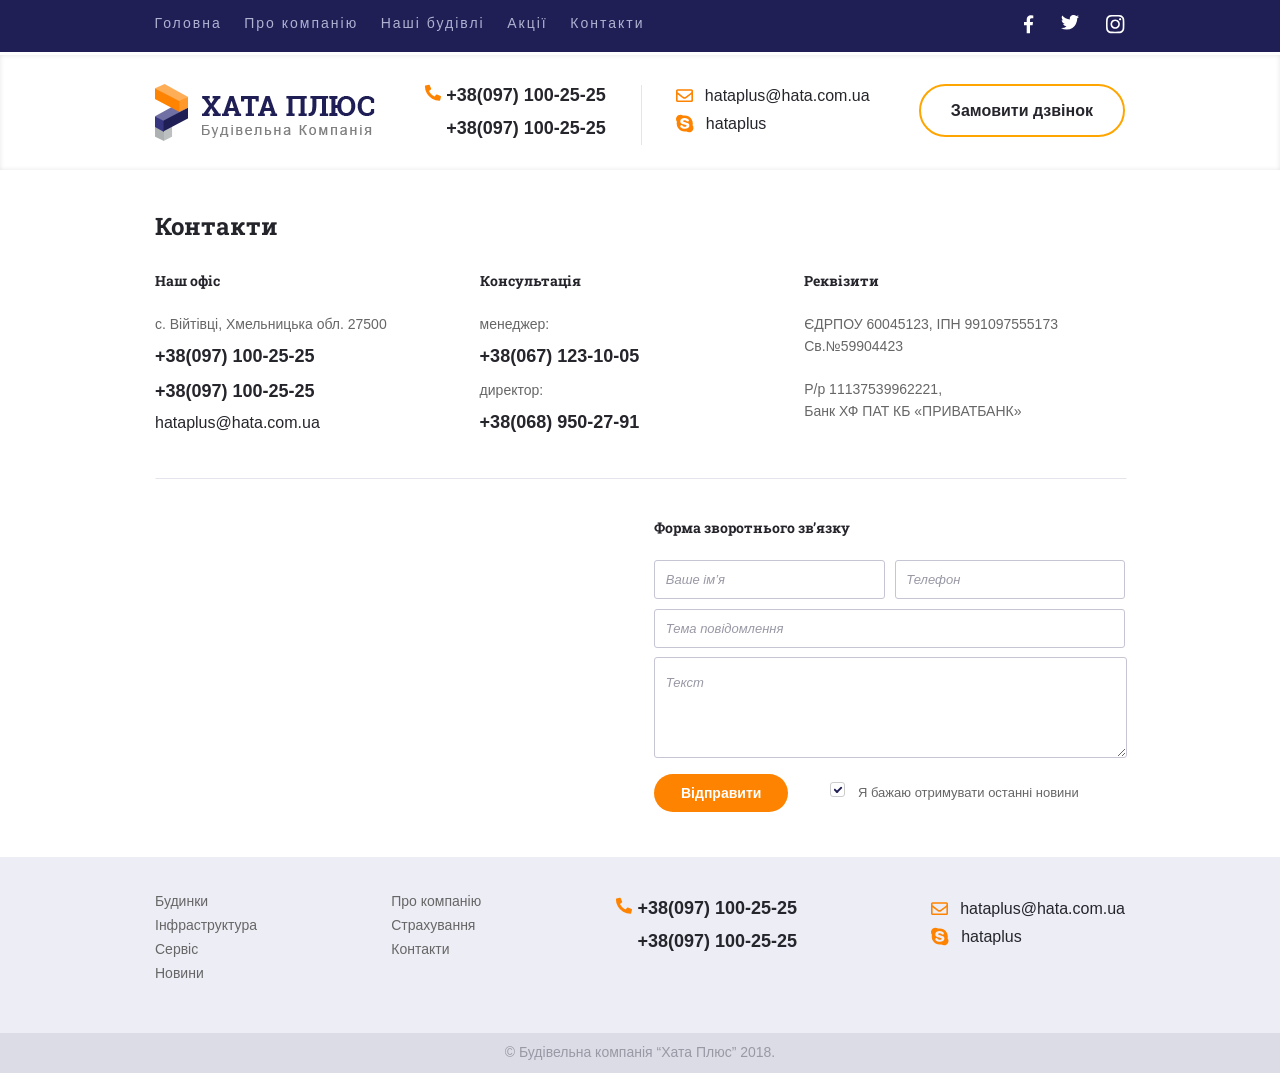
<file: hata_contacts.html>
<!DOCTYPE html>
<html lang="uk">

<head>
    <meta charset="UTF-8">
    <meta name="viewport" content="width=device-width, initial-scale=1.0">
    <title>Our contacts</title>
    <link rel="stylesheet" href="css/style.css">
</head>

<body>
    <div id="blury"></div>
    <div id="black_bg"></div>
    <header>
        <div class="head_line flex-between">
            <div class="gap menu">
                <nav>
                    <ul id="menu" class="flex-between nav">
                        <li id="cancel"><a href="javascript:void(0)">X</a></li>
                        <li><a href="index.html">Головна</a></li>
                        <li><a href="index.html">Про компанію</a></li>
                        <li>
                            <a id="btn" href="hata_prise.html">Наші будівлі</a>
                            <ul id='submenu' class="submenu">
                                <li><a href="hata_prise.html">Таунхауси</a></li>
                                <li><a href="hata_prise.html">Пентхауси</a></li>
                                <li><a href="hata_prise.html">Котеджі</a></li>
                                <li><a id="subbtn" href="hata_prise.html">Собачі будки</a>
                                    <ul id='subsubmenu' class="subsubmenu">
                                        <li><a href="hata_prise.html">Елітні будки</a></li>
                                        <li><a href="hata_prise.html">Для чіхуахуа</a></li>
                                        <li><a href="hata_prise.html">Вольєри</a></li>
                                        <li><a href="hata_prise.html">Халабуди</a></li>
                                        <li><a href="javascript:void(0)" id="cancelsubsub">x</a></li>
                                    </ul>
                                </li>
                                <li><a href="javascript:void(0)" id="cancelsub">x</a></li>
                            </ul>
                        </li>
                        <li><a href="index.html">Акції</a></li>
                        <li><a href="hata_contacts.html">Контакти</a></li>
                    </ul>
                </nav>
                <div class="media">
                    <div>
                        <a href="#">
                            <svg version="1.2" xmlns="http://www.w3.org/2000/svg" viewBox="0 0 10 19" width="10"
                                height="19">
                                <path class="a"
                                    d="m2.7 18.2h3.3v-8h2.6l0.4-3.2h-3v-2.2q0-0.8 0.3-1.1 0.3-0.5 1.3-0.5h1.7v-2.8q-1-0.2-2.5-0.2-1.8 0-3 1.2-1.1 1.1-1.1 3.1v2.5h-2.7v3.2h2.7z" />
                            </svg>
                        </a>
                    </div>
                    <div>
                        <a href="#">
                            <svg version="1.2" xmlns="http://www.w3.org/2000/svg" viewBox="0 0 18 15" width="18"
                                height="15">
                                <path class="a"
                                    d="m16.1 3.6q1.1-0.8 1.9-1.9-1.1 0.4-2.1 0.6 1.2-0.8 1.6-2.1-1.1 0.7-2.3 0.9-0.6-0.5-1.3-0.8-0.6-0.4-1.5-0.4-0.9 0-1.8 0.5-0.8 0.5-1.3 1.4-0.5 0.8-0.5 1.8 0 0.5 0.1 0.9-2.3-0.1-4.3-1.2-2-1-3.3-2.7-0.6 0.9-0.6 1.9 0 0.9 0.5 1.7 0.5 0.8 1.2 1.4-0.9-0.1-1.7-0.5 0 1.3 0.9 2.4 0.8 1 2.1 1.3-0.5 0.1-1 0.1-0.3 0-0.7-0.1 0.4 1.1 1.3 1.8 1 0.8 2.2 0.8-2.1 1.5-4.6 1.5-0.5 0-0.9 0 2.6 1.7 5.7 1.7 3.2 0 5.7-1.7 2.3-1.5 3.5-4 1.3-2.3 1.3-4.8 0-0.4-0.1-0.5z" />
                            </svg>
                        </a>
                    </div>
                    <div>
                        <a href="#">
                            <svg version="1.2" xmlns="http://www.w3.org/2000/svg" viewBox="0 0 19 19" width="19"
                                height="19">
                                <path class="a"
                                    d="m9.2 4.4q1.3 0 2.3 0.6 1.1 0.7 1.8 1.8 0.6 1.1 0.6 2.3 0 1.3-0.6 2.4-0.7 1.1-1.8 1.7-1 0.6-2.3 0.6-1.3 0-2.4-0.6-1.1-0.6-1.7-1.7-0.6-1.1-0.6-2.4 0-1.2 0.6-2.3 0.6-1.1 1.7-1.8 1.1-0.6 2.4-0.6zm0 7.8q1.3 0 2.2-0.9 0.9-0.9 0.9-2.2 0-1.2-0.9-2.1-0.9-1-2.2-1-1.3 0-2.2 1-0.9 0.9-0.9 2.1 0 1.3 0.9 2.2 0.9 0.9 2.2 0.9zm6-8q0-0.4-0.3-0.8-0.3-0.3-0.8-0.3-0.4 0-0.8 0.3-0.3 0.4-0.3 0.8 0 0.5 0.3 0.8 0.4 0.3 0.8 0.3 0.5 0 0.8-0.3 0.3-0.3 0.3-0.8zm3.1 1.1q0.1 1.2 0.1 3.8 0 2.7-0.1 3.9 0 1.1-0.3 2-0.4 1-1.2 1.8-0.7 0.7-1.7 1.1-0.9 0.3-2.1 0.4-1.1 0-3.8 0-2.7 0-3.8 0-1.2-0.1-2.1-0.4-1-0.4-1.8-1.1-0.7-0.8-1.1-1.8-0.3-0.9-0.3-2-0.1-1.2-0.1-3.9 0-2.6 0.1-3.8 0-1.2 0.3-2 0.4-1.1 1.1-1.8 0.8-0.8 1.8-1.2 0.9-0.2 2.1-0.3 1.1-0.1 3.8-0.1 2.7 0 3.8 0.1 1.2 0.1 2.1 0.3 1 0.4 1.7 1.2 0.8 0.7 1.2 1.8 0.3 0.8 0.3 2zm-1.9 9.2q0.2-0.7 0.3-2.2 0-0.9 0-2.5v-1.3q0-1.7 0-2.6-0.1-1.5-0.3-2.2-0.5-1.3-1.8-1.8-0.7-0.2-2.2-0.3-0.9 0-2.6 0h-1.3q-1.6 0-2.5 0-1.5 0.1-2.2 0.3-1.3 0.5-1.8 1.8-0.2 0.7-0.3 2.2-0.1 0.9-0.1 2.6v1.3q0 1.6 0.1 2.5 0.1 1.5 0.3 2.2 0.5 1.3 1.8 1.8 0.7 0.2 2.2 0.3 0.9 0.1 2.5 0.1h1.3q1.7 0 2.6-0.1 1.5-0.1 2.2-0.3 1.3-0.5 1.8-1.8z" />
                            </svg>
                        </a>
                    </div>
                </div>
            </div>
            <div id="burger_container">
                <span id="burger"></span>
            </div>
        </div>
    </header>
    <main>
        <div class="fixed">
            <div class="contact">
                <div class="gap wrap main_contact wrapper">
                    <div class="one">
                        <a href="">
                            <picture>
                                <source src="img/logo.webp" type="image/webp">
                                <img src="img/logo.png" alt="logo">
                            </picture>
                        </a>
                    </div>
                    <div class="gap wrap flex-between center">
                        <div class="two phone flex-between">
                            <div class="column-gap">
                                <p class="items-center"><a href="+380971002525"><img src="img/phone.svg" alt="phone">
                                        +38(097) 100-25-25</a></p>
                                <p><a href="+380971002525">+38(097) 100-25-25</a></p>
                            </div>
                        </div>
                        <div><span class="line"></span></div>
                        <div class="three email column-gap">
                            <p><a href="mailto:hataplus@hata.com.ua"><img src="img/email.svg"
                                        alt="email">hataplus@hata.com.ua</a>
                            </p>
                            <p><a href="skype:hataplus"><img src="img/skype.svg" alt="skype">hataplus</a></p>
                        </div>
                    </div>
                    <div class="order_call four">
                        <a href="" id="order_call">Замовити дзвінок</a>
                        <div class="popup wrapper" id="popup">
                            <h2>Замовити дзвінок</h2>
                            <div class="inputs">
                                <form action="send.php" method="post">
                                    <label for=""><input type="text" name="name" placeholder="Ваше ім’я" required></label>
                                    <label for=""><input type="text" name="phone" placeholder="Телефон" required></label>
                                    <button class="button" type="submit">Відправити</button>
                                </form>
                            </div>
                            <a href="" id="order_cancel">x</a>
                        </div>
                    </div>
                </div>
            </div>
        </div>
        <section class="main-contact wrapper">
            <h1>Контакти</h1>
            <div class="wrap submain-contact">
                <div class="submain">
                    <h3>Наш офіс</h3>
                    <p>с. Війтівці, Хмельницька обл. 27500</p>
                    <p class="phone first-phone"><a href="tel:+380971002525">+38(097) 100-25-25</a></p>
                    <p class="phone"><a href="tel:+380971002525">+38(097) 100-25-25</a></p>
                    <p class="email"><a href="mailto:hataplus@hata.com.ua">hataplus@hata.com.ua</a></p>
                </div>
                <div class="submain">
                    <h3>Консультація</h3>
                    <p>менеджер:</p>
                    <p class="phone"><a href="tel:+380671231005">+38(067) 123-10-05</a></p>
                    <p class="consultation">директор:</p>
                    <p class="phone"><a href="tel:+380689502791">+38(068) 950-27-91</a></p>
                </div>
                <div class="submain recvisit">
                    <h3>Реквізити</h3>
                    <p>ЄДРПОУ 60045123, ІПН 991097555173 <br>
                        Св.№59904423</p>
                    <p>Р/р 11137539962221, <br>
                        Банк ХФ ПАТ КБ «ПРИВАТБАНК»</p>
                </div>
                <div class="lin">
                    <hr>
                </div>
            </div>
            <div class="map gap wrap">
                <div class="mapz">
                    <iframe
                        src="https://www.google.com/maps/d/embed?mid=160RWnFO7yUs3nccVCtgTUdUiX85VIrI&ehbc=2E312F"></iframe>
                </div>
                <div class="form">
                    <h3>Форма зворотнього зв’язку</h3>
                    <form action="form.php" method="post">
                        <div class="flex-between phones">
                            <label for="" class="nameee"><input type="text" name="name" placeholder="Ваше ім’я"
                                    required></label>
                            <label for="" class="nameee"><input type="text" name="phone" placeholder="Телефон"
                                    required></label>
                        </div>
                        <label for=""><input class="theme" type="text" name="theme" placeholder="Тема повідомлення" required></label>
                        <textarea class="text" placeholder="Текст" name="comment" id=""></textarea>
                        <div class="items-center wrap gap">
                            <button class="button" type="submit">Відправити</button>
                            <label>
                                <span class="parent">
                                    <input type="checkbox" name="allow" checked>
                                    <img src="img/galka.svg" alt="galka">
                                </span>
                                Я бажаю отримувати останні новини
                            </label>
                        </div>
                    </form>
                </div>
            </div>
        </section>
    </main>
    <footer>
        <div class="wrap gap wrapper footer_line">
            <div class="about">
                <nav>
                    <ul>
                        <li>
                            <a href="#">Будинки</a>
                        </li>
                        <li>
                            <a href="#">Інфраструктура</a>
                        </li>
                        <li>
                            <a href="#">Сервіс</a>
                        </li>
                        <li>
                            <a href="#">Новини</a>
                        </li>
                    </ul>
                </nav>
            </div>
            <div class="about">
                <nav>
                    <ul>
                        <li>
                            <a href="#">Про компанію</a>
                        </li>
                        <li>
                            <a href="#">Страхування</a>
                        </li>
                        <li>
                            <a href="#">Контакти</a>
                        </li>
                    </ul>
                </nav>
            </div>
            <div class="phone flex-between">
                <div class="column-gap">
                    <p><a href="+380971002525"><img src="img/phone.svg" alt="phone"> +38(097) 100-25-25</a></p>
                    <p><a href="+380971002525">+38(097) 100-25-25</a></p>
                </div>
            </div>
            <div class="email column-gap">
                <p><a href="mailto:hataplus@hata.com.ua"><img src="img/email.svg" alt="email">hataplus@hata.com.ua</a>
                </p>
                <p><a href="skype:hataplus"><img src="img/skype.svg" alt="skype">hataplus</a></p>
            </div>
        </div>
        <div class="footer_bottom">
            <p>© Будівельна компанія “Хата Плюс” 2018.</p>
        </div>
    </footer>
    <script src="js/script.js">
        javascript: void(0)
    </script>
</body>

</html>
</file>
<file: css/style.css>
@font-face {
    font-family: 'Roboto Slab';
    src: url('../fonts/RobotoSlab-Regular.woff2') format('woff2'),
        url('../fonts/RobotoSlab-Regular.woff') format('woff'),
        url('../fonts/RobotoSlab-Regular.ttf') format('truetype');
    font-weight: normal;
    font-style: normal;
    font-display: swap;
}

@font-face {
    font-family: 'Roboto Slab';
    src: url('../fonts/RobotoSlab-Medium.woff2') format('woff2'),
        url('../fonts/RobotoSlab-Medium.woff') format('woff'),
        url('../fonts/RobotoSlab-Medium.ttf') format('truetype');
    font-weight: 500;
    font-style: normal;
    font-display: swap;
}

@font-face {
    font-family: 'Roboto Slab';
    src: url('../fonts/RobotoSlab-Bold.woff2') format('woff2'),
        url('../fonts/RobotoSlab-Bold.woff') format('woff'),
        url('../fonts/RobotoSlab-Bold.ttf') format('truetype');
    font-weight: bold;
    font-style: normal;
    font-display: swap;
}

* {
    padding: 0;
    margin: 0;
}

.wrapper {
    margin: 0 auto;
    max-width: 970px;
    padding: 0 15px;
}

html {
    font-size: 0.8px;
}

body {
    font-family: "Arial";
}

span {
    display: block;
}

.flex-between {
    display: flex;
    justify-content: space-between;
}

.center {
    display: flex;
    justify-content: center;
}

.items-center {
    display: flex;
    align-items: center;
}

#black_bg {
    display: none;
    position: fixed;
    top: 0;
    left: 0;
    width: 100%;
    height: 100%;
    background-color: rgba(0, 0, 0, 0.3);
    backdrop-filter: blur(4px);
    z-index: 2;
}

.gap {
    gap: 15px;
}

h1,
h2,
h3 {
    font-family: "Roboto Slab";
}

ul {
    list-style: none;
}

a {
    display: inline-block;
    cursor: url(../img/cursor.cur), default;
    text-decoration: none;
    transition: all 1s ease;
}

sup {
    font-size: 12px;
}

hr {
    width: 100%;
    border: 1px solid #fff;
    border-top: 1px solid #e4e4ec;
}

.wrap {
    display: flex;
    flex-wrap: wrap;
}

.head_line {
    padding: 15px 7px;
    max-height: 55px;
    background-color: #1f1f56;
    position: fixed;
    top: 0;
    left: 0;
    width: 100%;
    z-index: 3;
}

.head_line ul {
    gap: 20px;
}

.head_line li {
    max-height: 55px;
}

.head_line a {
    font-size: 14px;
    letter-spacing: 2px;
    color: #b1b1d2;
}

.head_line a:hover {
    color: orange;
}

.media {
    display: flex;
    justify-content: start;
    gap: 27px;
    width: 100%;
}

.media svg {
    fill: #fff;
    transition: all 1s ease;
}

.media a svg:hover {
    fill: #fd8300;
}

.menu {
    gap: 0px;
    max-width: 970px;
    padding: 0 15px;
}

.menu nav {
    position: fixed;
}

#btn {
    position: relative;
}

.nav a {
    display: block;
    max-width: 120px;
}

.submenu {
    top: 160rem;
}

.subsubmenu {
    top: 330rem;
}

.submenu,
.subsubmenu {
    display: none;
    position: absolute;
    width: 125px;
}

.submenu a,
.subsubmenu a {
    background-color: #e4e4ec;
    padding: 3px 10px;
    font-size: 12px;
    letter-spacing: 2px;
    line-height: 24px;
    color: #25252c;
}

.subsubmenu li:hover>a {
    color: #ffffff;
    background-color: #fd8300;
}

.submenu li:hover>a {
    color: #ffffff;
    background-color: #fd8300;
}

#cancelsub,
#cancelsubsub {
    background-color: transparent;
    position: absolute;
    right: -25px;
    bottom: 0px;
}

.submenu li:not(:first-child):not(:last-child) {
    border-top: 1px solid #d1d1dc;
    max-width: 150rem;
}

.submenu>li:first-child>a {
    border-radius: 3px 3px 0 0;
}

.submenu>li:nth-child(4)>a {
    border-radius: 0 0 3px 3px;
}

.subsubmenu>li:first-child>a {
    border-radius: 3px 3px 0 0;
}

.subsubmenu>li:nth-child(4)>a {
    border-radius: 0 0 3px 3px;
}

.menu ul {
    justify-content: start;
    padding: 20rem 0 0 20rem;
    gap: 40rem;
}

#menu {
    position: fixed;
    width: 60vw;
    height: 100vh;
    top: 0;
    left: -100%;
    background-color: #274569;
    z-index: 3;
    transition: all 1s ease;
    flex-direction: column;
}

#cancel {
    position: absolute;
    top: 15px;
    right: 15px;
}

#burger,
#burger:before,
#burger:after {
    width: 50px;
    height: 5px;
    background-color: #fff;
}

#burger_container {
    display: block;
    padding-right: 15px;
}

#burger {
    width: 50px;
    height: 5px;
    background-color: #fff;
    transform: translateY(150%);
}

#burger:before,
#burger:after {
    content: "";
    position: absolute;
    left: 0;
}

#burger:before {
    top: -10px;
}

#burger:after {
    bottom: -10px
}

.column-gap {
    display: flex;
    flex-direction: column;
    row-gap: 12px;
}

.line {
    position: relative;
    padding: 0px 20px 0px;
    display: none;
}

.line::before {
    content: "";
    position: absolute;
    height: 60px;
    width: 1px;
    background-color: #e4e4ec;
}

.phone a {
    font-size: 18px;
    color: #25252c;
    font-weight: bold;
}

.phone a:hover {
    color: orange;
}

.phone p:last-child {
    padding-left: 22px;
    margin-bottom: 22px;
}

.email {
    padding-top: 5px;
}

.email img {
    padding-right: 12px;
}

.email a {
    display: flex;
    align-items: center;
    font-size: 16px;
    line-height: 0.7em;
    color: #25252c;
}

.email a:hover {
    text-decoration: underline;
}


.fixed {
    padding-top: 50px;
}

.main_contact {
    padding: 29px 15px;
    margin-bottom: 30px;
    display: flex;
    justify-content: center;
}

.contact {
    box-shadow: inset 0 0 5px rgba(0, 0, 0, 0.1);
}

.main_contact .order_call a {
    display: flex;
    align-items: center;
    font-size: 16px;
    line-height: 0.7em;
    color: #25252c;
    font-weight: bold;
    border: orange solid 2px;
    border-radius: 30px;
    padding: 19px 30px;
}

.main_contact .order_call a:hover {
    color: orange;
    background-color: #25252c;
}

.main_info {
    display: flex;
    align-items: center;
    box-sizing: border-box;
    padding: 60px 0;
    background: #25252c url(../img/main.png) center/cover no-repeat;
    width: 100%;
    max-height: 300px;
}

.main_info h1 {
    text-align: center;
    font-size: 30px;
    letter-spacing: 2px;
    line-height: 1.2em;
    text-transform: uppercase;
    color: #fff;
    font-weight: 700;
}

.main_information {
    font-size: 14px;
    line-height: 24px;
    color: #ffffff;
    text-align: center;
    padding-top: 12px;
}

.info {
    font-size: 40px;
    color: #fd8300;
    font-weight: bold;
    text-align: center;
}

.information {
    justify-content: center;
    padding-top: 15px;
    align-items: flex-end;
}

.information p:last-child {
    font-size: 24px;
    color: #fd8300;
    font-weight: bold;
    text-align: center;
    padding-bottom: 5px;
}

.company {
    flex-direction: column-reverse;
    align-items: center;
    padding-top: 40px;
    padding-bottom: 47px;
}

.about_us {
    max-width: 669px;
    padding: 15px 15px 25px 15px;
}

.hataplus {
    padding-bottom: 34px;
}

.hataplus h2 {
    font-size: 30px;
    line-height: 1.25em;
    color: #24242b;
    font-weight: bold;
    padding-bottom: 13px;
}

.hataplus p {
    font-size: 14px;
    line-height: 1.6em;
    color: #666666;
    padding-top: 15px;
}

.p {
    padding-bottom: 25px;
}

.hataplus a {
    font-size: 14px;
    line-height: 0.58em;
    color: #fd8300;
    font-weight: bold;
    position: relative;
}

.slow_line a::before {
    position: absolute;
    content: "";
    bottom: 0;
    width: 0;
    height: 2px;
    background-color: #fd8300;
    transition: all 0.5s ease;
}

.slow_line a:hover::before {
    content: "";
    width: 100%;
    background-color: #fd8300;
}

.projects {
    padding-top: 30px;
}

.projects h3 {
    padding-bottom: 24px;
    font-size: 24px;
    color: #24242b;
    font-weight: bold;
    text-align: center;
}

.popups {
    display: none;
    position: fixed;
    top: 50%;
    left: 50%;
    transform: translate(-50%, -50%);
    width: 80vw;
    height: auto;
    z-index: 4;
}

.popups img {
    width: 100%;
    height: 100%;
}

.cancel_popup {
    position: absolute;
    top: 20px;
    right: 20px;
    color: #666;
    font-size: 14px;
}

.figures {
    gap: 28px;
    display: flex;
    justify-content: center;
}

.first_figure {
    flex-direction: column;
    align-items: center;
}

figure {
    position: relative;
    max-width: 240px;
    width: 100%;
}

.projects picture {
    display: block;
    width: 100%;
}

.projects img {
    width: 100%;
    object-fit: cover;
}

#image {
    transition: 0.3s;
}

#image.big {
    position: fixed;
}

.projects h4 {
    position: relative;
    padding-top: 15px;
    padding-bottom: 7px;
    font-size: 14px;
    line-height: 0.6em;
    color: #1f1f56;
    font-weight: bold;
}

.projects h4::before {
    position: absolute;
    content: "";
    bottom: 0;
    width: 0;
    height: 2px;
    background-color: #1f1f56;
    transition: all 0.5s ease;
}

.projects h4:hover::before {
    width: 60%;
}

.projects p {
    font-size: 13px;
    line-height: 1.4em;
    color: #9999a6;
}

aside {
    max-height: 600px;
    position: sticky;
}

.categories {
    width: 90%;
}

.categories h3 {
    border-radius: 4px 4px 0px 0px;
    padding: 16px 51px 13px 15px;
    font-size: 16px;
    line-height: 1.7em;
    color: #ffffff;
    font-weight: bold;
    background-color: #1f1f56;
    ;
}

.categories li {
    border-bottom: solid 1px #cecedd;
}

.categories li:last-child {
    border-bottom: #fff solid 0px;
    border-radius: 0px 0px 4px 4px;
}

.inside li {
    border-bottom: #fff solid 0px;
}

.pointer:before {
    content: "";
    position: absolute;
    width: 6px;
    height: 6px;
    border-right: solid 2px #666;
    border-bottom: solid 2px #666;
    right: 14px;
    top: 50%;
    transform: translateY(-50%) rotate(-45deg);
    z-index: 2;
    transition: all 0.5s ease;
}

li:hover>a:before {
    border-color: #ededf5;
    transform: translateY(-50%) rotate(45deg);
}

.categories a {
    position: relative;
    padding: 15px;
    display: block;
    font-size: 14px;
    line-height: 1.6em;
    color: #25252c;
}

.categories li:hover>a {
    color: #fff;
    background-color: #fd8300;
}

.categories li {
    background-color: #e4e4ec;
    transition: all 1s ease;
}

.inside {
    display: none;
}

.inside a {
    padding-left: 30px;
}

.outside a>li:hover {
    color: #fff;
    background-color: #fd8300;
}

.inside li:hover>a {
    color: #666;
    background-color: #cecedd;
}

.outside:hover>.inside {
    display: block;
}

footer {
    background-color: #ededf5;
}

.footer_line {
    justify-content: center;
    padding: 40px 15px;
}

.about li {
    padding-bottom: 15px;
}

.about a {
    font-size: 14px;
    line-height: 0.6em;
    color: #666666;
    transition: all 1s ease;
}

.about a:hover {
    text-decoration: underline;
    color: #fd8300;
}

.footer_bottom {
    padding: 15px;
    display: flex;
    justify-content: center;
    align-items: center;
    background-color: #dcdce6;
}

.footer_bottom p {
    font-size: 14px;
    line-height: 0.7em;
    color: #9999a6;
}

.mainy {
    padding: 15px;
    margin-bottom: 47px;
}

.desc h1 {
    font-size: 27px;
    color: #24242b;
    font-weight: bold;
    padding-bottom: 16px;
}

.desc p {
    max-width: 942px;
    font-size: 16px;
    line-height: 1.6em;
    color: #666666;
    padding-bottom: 27px;
    margin-bottom: 20px;
}

.abouts {
    padding-top: 27px;
}

.table {
    overflow: scroll;
    border-radius: 7px;
}

.price-table {
    min-width: 964rem;
    border-collapse: collapse;
}

.price-table th {
    font-family: "Roboto Slab";
    border: 1px solid #274569;
    background-color: #1f1f56;
    color: white;
    font-size: 14px;
    line-height: 1.6em;
    padding: 6px;
}

.price-table .first {
    text-align: start;
    padding: 0 20px;
    max-height: 70px;
    box-sizing: border-box;
}

.price-table .last {
    text-align: end;
    padding: 0 20px;
    max-height: 70px;
    box-sizing: border-box;
}

.price-table td:first-child {
    text-align: start;
    padding: 0 20px;
}

.price-table td:last-child {
    text-align: end;
    padding: 0 20px;
    border-right: #fff;
}

.price-table td {
    border-top: 1px solid #cecedd;
    border-right: 1px solid #cecedd;
}

.price-table td {
    background-color: #e4e4ec;
    text-align: center;
    font-size: 14px;
    line-height: 1.7em;
    color: #666666;
    padding: 8px 0 8px 0;
}

.price-table tr>td {
    transition: all 1s ease;
    cursor: url(../img/cursor.cur), default;
}

.price-table tr:hover>td {
    background-color: #fd8300;
    color: white;
}

.abouts {
    padding-bottom: 34px;
}

.abouts a {
    font-size: 14px;
    line-height: 0.58em;
    color: #fd8300;
    font-weight: bold;
    position: relative;
}

.hr {
    padding-bottom: 30px;
}

.main-contact {
    padding-top: 40px;
}

.submain-contact {
    row-gap: 36px;
    display: flex;
    justify-content: center;
    padding-bottom: 36px;
    min-width: 154px;
}

.submain-contact div {
    min-width: 250px;
}

.submain .first-phone a {
    padding-bottom: 12px;
}

.submain {
    display: flex;
    flex-direction: column;
    align-items: center;
}

.submain p {
    padding-bottom: 14px;
}

.submain a {
    padding: 0;
}

.consultation {
    padding-top: 10px;
}

.submain .email {
    padding: 0;
}

.submain .email a {
    padding: 14px 0 0;
}

.submain .phone {
    padding: 0;
}

.main-contact .recvisit p {
    padding-bottom: 20px;
}

.lin {
    width: 100%;
}

.main-contact h1 {
    font-size: 24px;
    padding-bottom: 27px;
    color: #24242b;
    font-weight: bold;
    display: flex;
    justify-content: center;
}

.main-contact h3 {
    font-size: 14px;
    line-height: 1.7em;
    color: #24242b;
    font-weight: bold;
    padding-bottom: 20px;
}

.main-contact p {
    font-size: 14px;
    line-height: 1.6em;
    color: #666666;
    font-family: "Arial";
    padding-bottom: 10px;
}

.map {
    display: grid;
    grid-template-columns: 2fr;
    font-size: 13px;
    line-height: 1.6em;
    color: #666666;
    font-family: "Arial";
    gap: 28px;
    padding: 0 0 45px;
}

.mapz {
    position: relative;
    width: 100%;
    min-height: 295px;
    overflow: hidden;
}

.form {
    width: 100%;
}

iframe {
    width: 100%;
    height: calc(100% + 72px);
    position: absolute;
    top: -72px;
    left: 0;
    border: none;
}

input {
    box-sizing: border-box;
    padding: 9rem 12rem;
    border-radius: 3px;
    border: 1px solid #c5c5d4;
    font-size: 13px;
    line-height: 21px;
    font-weight: 200;
    color: #0f0f19;
}

input {
    width: 100%;
}

.phones {
    gap: 10px;
    padding-bottom: 10rem;
    height: 40px;
}

textarea {
    max-width: calc(100% - 24rem);
    margin: 10rem 0;
    min-height: 80rem;
    max-height: 205px;
    border-radius: 3px;
    border: 1px solid #c5c5d4;
    font-size: 13px;
    line-height: 21px;
    font-family: "Arial";
    resize: vertical;
    font-size: 13px;
    line-height: 21px;
    font-style: none;
    font-weight: 200;
}

::placeholder {
    color: #9999a6;
    font-style: italic;
    font-size: 13px;
    font-weight: 200;
}

.parent input {
    padding: 0;
    appearance: none;
    margin: 0;
    width: 15px;
    height: 15px;
    border: 1px solid #ccc;
    border-radius: 3px;
}

.parent {
    position: relative;
    display: inline-block;
    height: 20px;
    margin-left: 30rem;
    margin-right: 10rem;
}

.parent img {
    position: absolute;
    top: 50%;
    left: 50%;
    transform: translate(-50%, -80%);
    display: none;
}

input:checked+img {
    display: block;
}

.text {
    width: 100%;
    padding: 15rem 12rem 15rem 12rem;
}

.button {
    cursor: url(../img/cursor.cur), default;
    width: 100%;
    border: none;
    padding: 12rem 30rem;
    border-radius: 21px;
    background-color: #fd8300;
    font-size: 14px;
    color: #ffffff;
    font-weight: bold;
    font-family: "Arial";
    font-style: normal;
    transition: all 1s ease;
}

.button:hover {
    background-color: #666;
    color: #fd8300;
}

.nameee {
    width: 100%;
    height: 40rem;
}

.popup h2 {
    font-size: 24px;
    color: #24242b;
    padding-bottom: 19px;
    justify-self: flex-start;
}

.popup {
    padding: 30rem 30rem 25rem;
    z-index: 4;
    display: none;
    top: 50%;
    left: 50%;
    transform: translate(-50%, -50%);
    position: fixed;
    border-radius: 5px;
    background-color: #fff;
    max-width: 360rem;
    min-width: 50%;
}

.inputs input {
    margin-bottom: 10px;
}

.popup .button {
    width: 100%;
}

#order_cancel {
    position: absolute;
    right: 14px;
    top: 14px;
    border: none;
    padding: 0;
    width: 14px;
    height: 14px;
    color: #a5a7a8;
}

#order_cancel:hover {
    color: #fd8300;
    background-color: transparent;
}

#blury {
    display: none;
    opacity: 0.902;
    background-color: #0f0f19;
    position: fixed;
    top: 0;
    left: 0;
    width: 100%;
    height: 100%;
    z-index: 4;
}

.send {
    display: flex;
    flex-direction: column;
    align-items: center;
}

.send h2 {
    padding-top: 70px;
    font-size: 30px;
    text-align: center;
    padding-bottom: 40px;
}

.send p {
    font-size: 20px;
    padding-bottom: 30px;
}

.send ul {
    font-size: 17px;
    padding-bottom: 30px;
}

.send a {
    font-size: 16px;
    line-height: 1.7em;
    color: #25252c;
    font-weight: bold;
    border: orange solid 2px;
    border-radius: 30px;
    padding: 17px 28px;
    margin-bottom: 70px;
}

.send a:hover {
    color: orange;
    background-color: #25252c;
}

@media screen and (min-width: 467px) {
    .menu {
        display: flex;
        justify-content: space-between;
    }

    .about_us {
        padding-bottom: 0;
    }

    .phone p:last-child {
        margin-bottom: 0;
    }

    .button {
        width: auto;
    }

    .popups {
        width: 90vw;
    }
}

@media screen and (min-width: 600px) {
    .main_contact {
        margin-bottom: 0px;
    }

    .desc p {
        margin-bottom: 0px;
    }

    .footer_line {
        justify-content: space-between;
        align-items: flex-start;
    }

    .popup {
        min-width: auto;
    }
}

@media screen and (min-width: 768px) {
    html {
        font-size: 0.9px;
    }

    .first_figure {
        flex-direction: row;
        flex-wrap: wrap;
        justify-content: center;
    }

    .line {
        display: inline-block;
    }

    .fixed {
        padding-top: 55px;
    }

    .main_contact {
        padding: 29px 15px;
    }
}

@media screen and (min-width: 786px) {
    .submain-contact {
        display: flex;
        justify-content: space-between;
    }

    .main-contact h1 {
        display: flex;
        justify-content: flex-start;
    }
}

@media screen and (min-width: 800px) {
    #menu {
        flex-direction: row;
        position: static;
        display: flex;
        justify-content: space-between;
        max-width: 490px;
        height: auto;
        background-color: transparent;
    }

    #burger {
        display: none;
    }

    #cancel {
        display: none;
    }

    .menu ul {
        justify-content: start;
        padding: 0;
        gap: 0;
    }

    .media {
        justify-content: end;
    }

    .table {
        overflow: hidden;
    }

    .price-table {
        width: 100%;
    }

    .menu {
        gap: 15px;
        margin: 0 auto;
        width: 100%;
    }

    .nav>li:hover>.submenu {
        display: block;
        top: 100%;
    }

    #btn {
        padding-bottom: 27px;
    }

    .submenu>li>a:after {
        content: "";
        position: absolute;
        display: inline-block;
        width: 5px;
        height: 5px;
        border-right: 3rem solid #666;
        border-bottom: 3rem solid #666;
        top: 50%;
        right: 9rem;
        transform: translateY(-50%) rotate(-45deg);
        transition: all 0.5s ease;
    }

    .submenu li:hover a:after {
        border-color: #fff;
        transform: translateY(-50%) rotate(45deg);
    }

    .submenu>li {
        position: relative;
    }

    .submenu>li:hover>.subsubmenu {
        display: block;
        top: 0;
        left: 100%;
        padding-left: 5px;
    }

    #cancelsub,
    #cancelsubsub {
        display: none;
    }

    .submain {
        display: flex;
        flex-direction: column;
        align-items: flex-start;
    }

    .popups {
        width: 80vw;
    }
}

@media screen and (min-width: 942px) {
    .form {
        width: auto;
    }

    .recvisit {
        padding-right: 67px;
    }
}

@media screen and (min-width: 964px) {
    .categories {
        max-width: 219px;
    }

    .first_figure {
        display: grid;
        grid-template-columns: repeat(3, 1fr);
        justify-content: center;
    }

    .company {
        flex-direction: row;
        align-items: flex-start;
    }

}

@media screen and (min-width: 959px) {
    .map {
        grid-template-columns: 1fr 1fr;
    }
}

@media screen and (min-width:1000px) {
    .main_contact {
        justify-content: space-between;
    }

    .projects h3 {
        text-align: start;
    }

    .figures {
        flex-wrap: nowrap;
    }

    .popups {
        width: 60vw;
    }
}

@media screen and (min-width:1440px) {
    html {
        font-size: 1px;
    }

    .popups {
        width: 40vw;
    }
}

@media screen and (min-width:1920px) {
    html {
        font-size: 1.4px;
    }

    .map {
        gap: 15px;
    }

    .phones {
        gap: 40px;
    }

    .price-table {
        min-width: 300px;
    }

    .popups {
        width: 30vw;
    }
}
</file>
